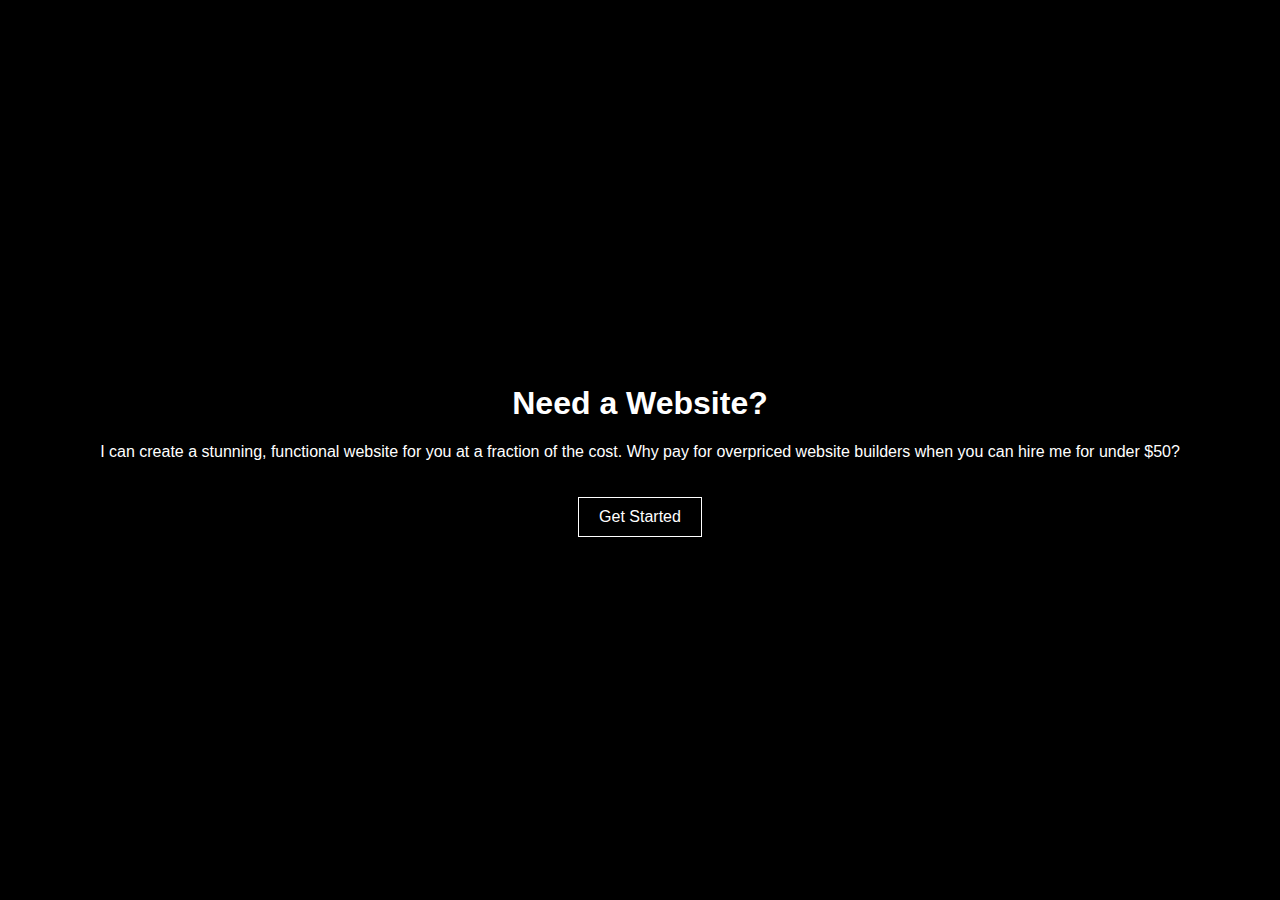
<file: index.html>
<!DOCTYPE html>
<html lang="en">
<head>
    <meta charset="UTF-8">
    <meta name="viewport" content="width=device-width, initial-scale=1.0">
    <meta name="apple-mobile-web-app-capable" content="no">
    <title>FreePups.Org</title>
    <style>
        body {
            background-color: #000;
            color: #fff;
            font-family: Arial, sans-serif;
            display: flex;
            justify-content: center;
            align-items: center;
            height: 100vh;
            margin: 0;
        }
        .container {
            text-align: center;
        }
        a {
            color: #fff;
            text-decoration: none;
            border: 1px solid #fff;
            padding: 10px 20px;
            display: inline-block;
            margin-top: 20px;
        }
        a:hover {
            background-color: #fff;
            color: #000;
        }
    </style>
</head>
<body>
    <div class="container">
        <h1>Need a Website?</h1>
        <p>I can create a stunning, functional website for you at a fraction of the cost. Why pay for overpriced website builders when you can hire me for under $50?</p>
        <a href="Packages.html">Get Started</a>
    </div>
</body>
</html>
</file>
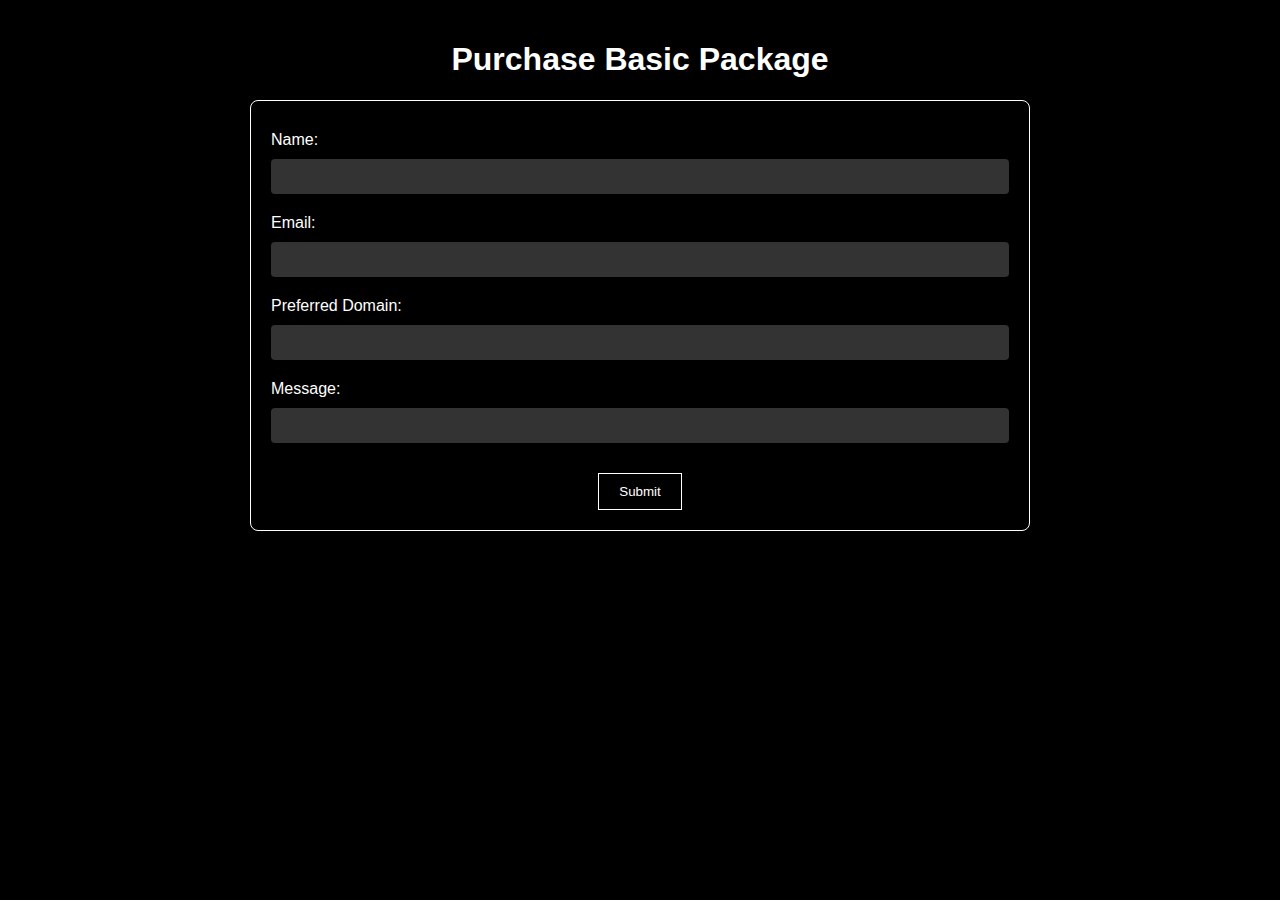
<file: Form.html>
<!DOCTYPE html>
<html lang="en">
<head>
  <meta charset="UTF-8">
  <meta name="viewport" content="width=device-width, initial-scale=1.0">
  <meta name="apple-mobile-web-app-capable" content="no">
  <title>Basic Package Purchase Form</title>
  <style>
    body {
      background-color: #000;
      color: #fff;
      font-family: Arial, sans-serif;
      margin: 0;
      padding: 20px;
    }
    .container {
      text-align: center;
      max-width: 800px;
      margin: 0 auto;
    }
    form {
      border: 1px solid #fff;
      padding: 20px;
      margin: 10px;
      border-radius: 8px;
    }
    label {
      display: block;
      margin: 10px 0 5px;
      text-align: left;
    }
    input[type="text"], input[type="email"] {
      width: calc(100% - 20px);
      padding: 10px;
      margin: 5px 0 10px;
      border: none;
      border-radius: 4px;
      background-color: #333;
      color: #fff;
    }
    input[type="submit"] {
      color: #fff;
      text-decoration: none;
      border: 1px solid #fff;
      padding: 10px 20px;
      display: inline-block;
      margin-top: 20px;
      background-color: transparent;
      cursor: pointer;
    }
    input[type="submit"]:hover {
      background-color: #fff;
      color: #000;
    }
  </style>
</head>
<body>
  <div class="container">
    <h1>Purchase Basic Package</h1>
    <form action="https://formspree.io/f/mgvvzarn" method="POST">
      <label for="name">Name:</label>
      <input type="text" id="name" name="name" required>

      <label for="email">Email:</label>
      <input type="email" id="email" name="email" required>

      <label for="domain">Preferred Domain:</label>
      <input type="text" id="domain" name="domain" required>

      <label for="message">Message:</label>
      <input type="text" id="message" name="message">

      <input type="submit" value="Submit">
    </form>
  </div>
</body>
</html>
</file>
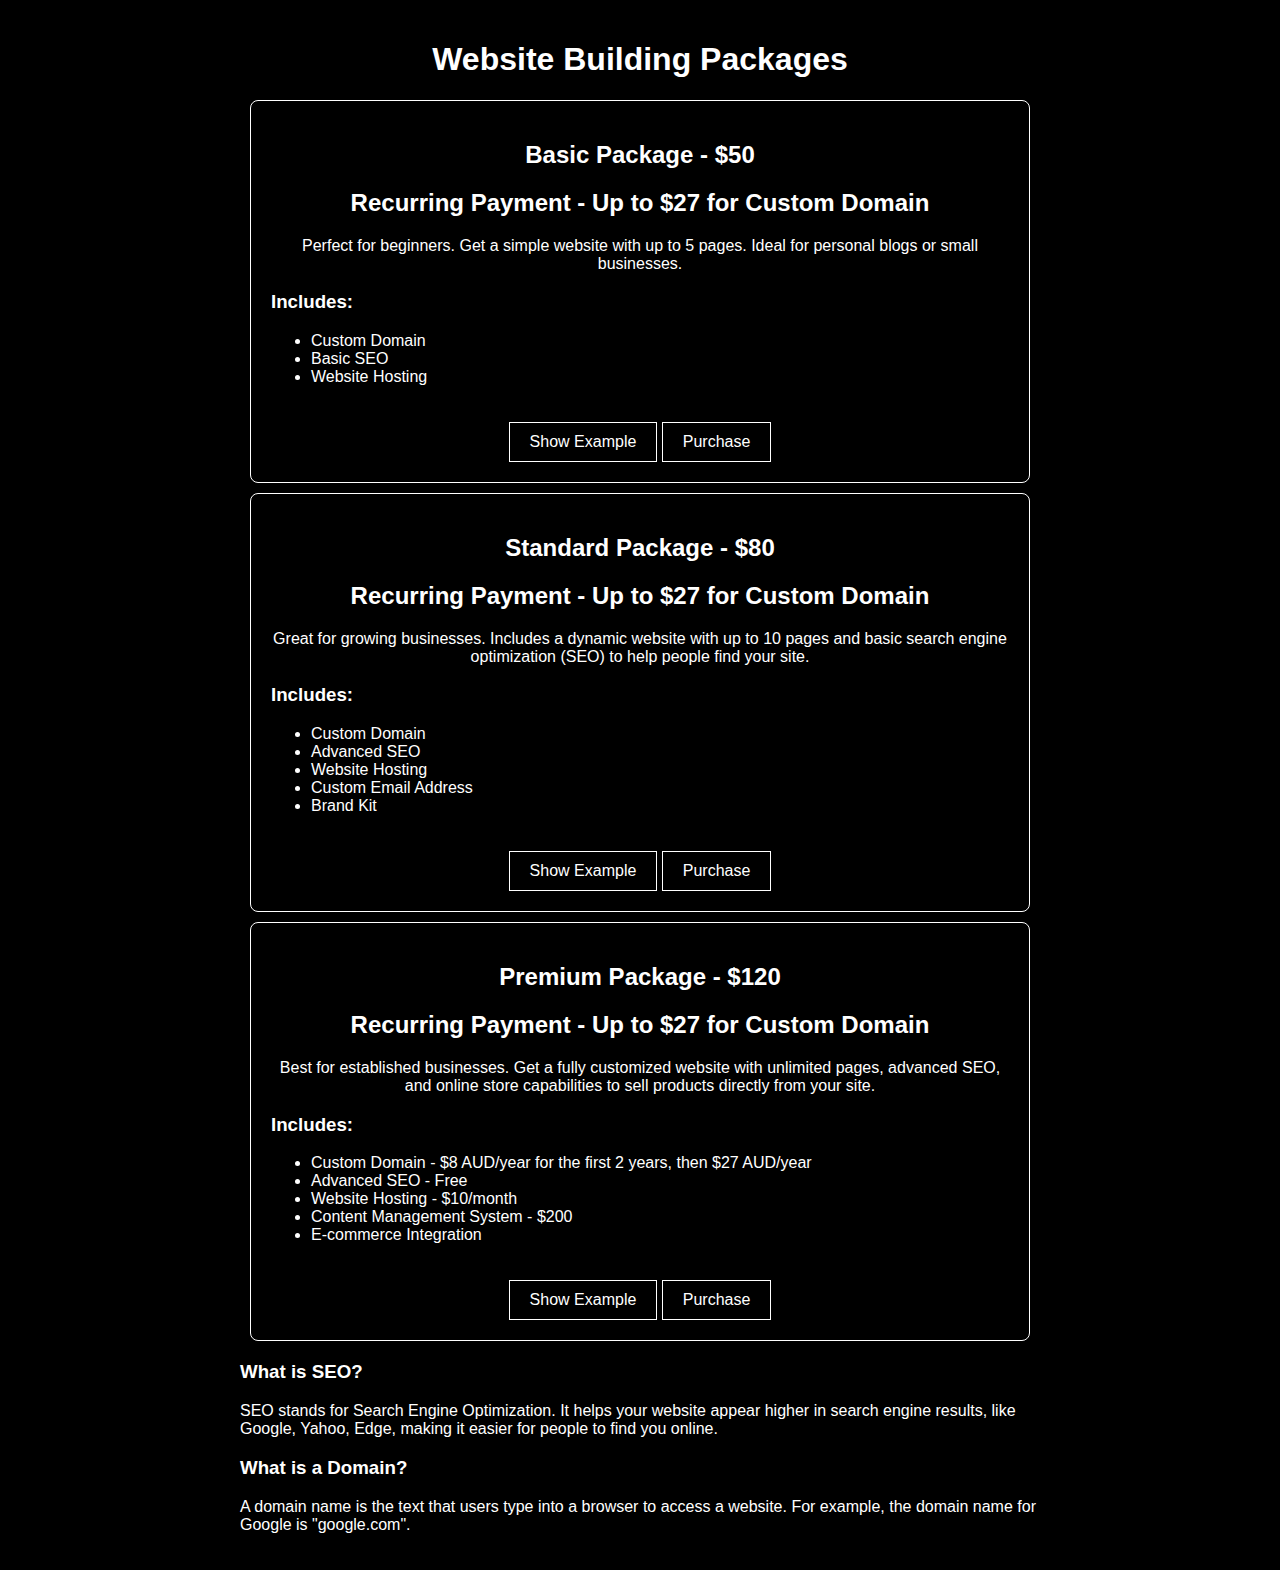
<file: Packages.html>
<!DOCTYPE html>
<html lang="en">
<head>
  <meta charset="UTF-8">
  <meta name="viewport" content="width=device-width, initial-scale=1.0">
  <meta name="apple-mobile-web-app-capable" content="no">
  <title>Website Building Packages</title>
  <style>
    body {
      background-color: #000;
      color: #fff;
      font-family: Arial, sans-serif;
      margin: 0;
      padding: 20px;
    }
    .container {
      text-align: center;
      max-width: 800px;
      margin: 0 auto;
    }
    .package {
      border: 1px solid #fff;
      padding: 20px;
      margin: 10px;
      border-radius: 8px;
    }
    .includes {
      margin-top: 10px;
      text-align: left;
    }
    a {
      color: #fff;
      text-decoration: none;
      border: 1px solid #fff;
      padding: 10px 20px;
      display: inline-block;
      margin-top: 20px;
    }
    a:hover {
      background-color: #fff;
      color: #000;
    }
    .explanation {
      margin-top: 20px;
      text-align: left;
    }
  </style>
</head>
<body>
  <div class="container">
    <h1>Website Building Packages</h1>
    <div class="package">
      <h2>Basic Package - $50</h2>
      <h2>Recurring Payment - Up to $27 for Custom Domain</h2>
      <p>Perfect for beginners. Get a simple website with up to 5 pages. Ideal for personal blogs or small businesses.</p>
      <div class="includes">
        <h3>Includes:</h3>
        <ul>
          <li>Custom Domain</li>
          <li>Basic SEO</li>
          <li>Website Hosting</li>
        </ul>
      </div>
      <a href="https://icug.my.canva.site/cafe">Show Example</a>
      <a href="Form.html">Purchase</a>
    </div>
    <div class="package">
      <h2>Standard Package - $80</h2>
      <h2>Recurring Payment - Up to $27 for Custom Domain</h2>
      <p>Great for growing businesses. Includes a dynamic website with up to 10 pages and basic search engine optimization (SEO) to help people find your site.</p>
      <div class="includes">
        <h3>Includes:</h3>
        <ul>
          <li>Custom Domain</li>
          <li>Advanced SEO</li>
          <li>Website Hosting</li>
          <li>Custom Email Address</li>
          <li>Brand Kit</li>
        </ul>
      </div>
      <a href="https://icug.my.canva.site/dagauqrpo7k">Show Example</a>
      <a href="Form1.html">Purchase</a>
    </div>
    <div class="package">
      <h2>Premium Package - $120</h2>
      <h2>Recurring Payment - Up to $27 for Custom Domain</h2>
      <p>Best for established businesses. Get a fully customized website with unlimited pages, advanced SEO, and online store capabilities to sell products directly from your site.</p>
      <div class="includes">
        <h3>Includes:</h3>
        <ul>
          <li>Custom Domain - $8 AUD/year for the first 2 years, then $27 AUD/year</li>
          <li>Advanced SEO - Free</li>
          <li>Website Hosting - $10/month</li>
          <li>Content Management System - $200</li>
          <li>E-commerce Integration</li>
        </ul>
      </div>
      <a href="https://icug.my.canva.site/luyigouygouyvouygoiylugpiygliygliuyg">Show Example</a>
      <a href="Form2.html">Purchase</a>
    </div>
    <div class="explanation">
      <h3>What is SEO?</h3>
      <p>SEO stands for Search Engine Optimization. It helps your website appear higher in search engine results, like Google, Yahoo, Edge, making it easier for people to find you online.</p>
      <h3>What is a Domain?</h3>
      <p> A domain name is the text that users type into a browser to access a website. For example, the domain name for Google is "google.com".</p>
</file>
